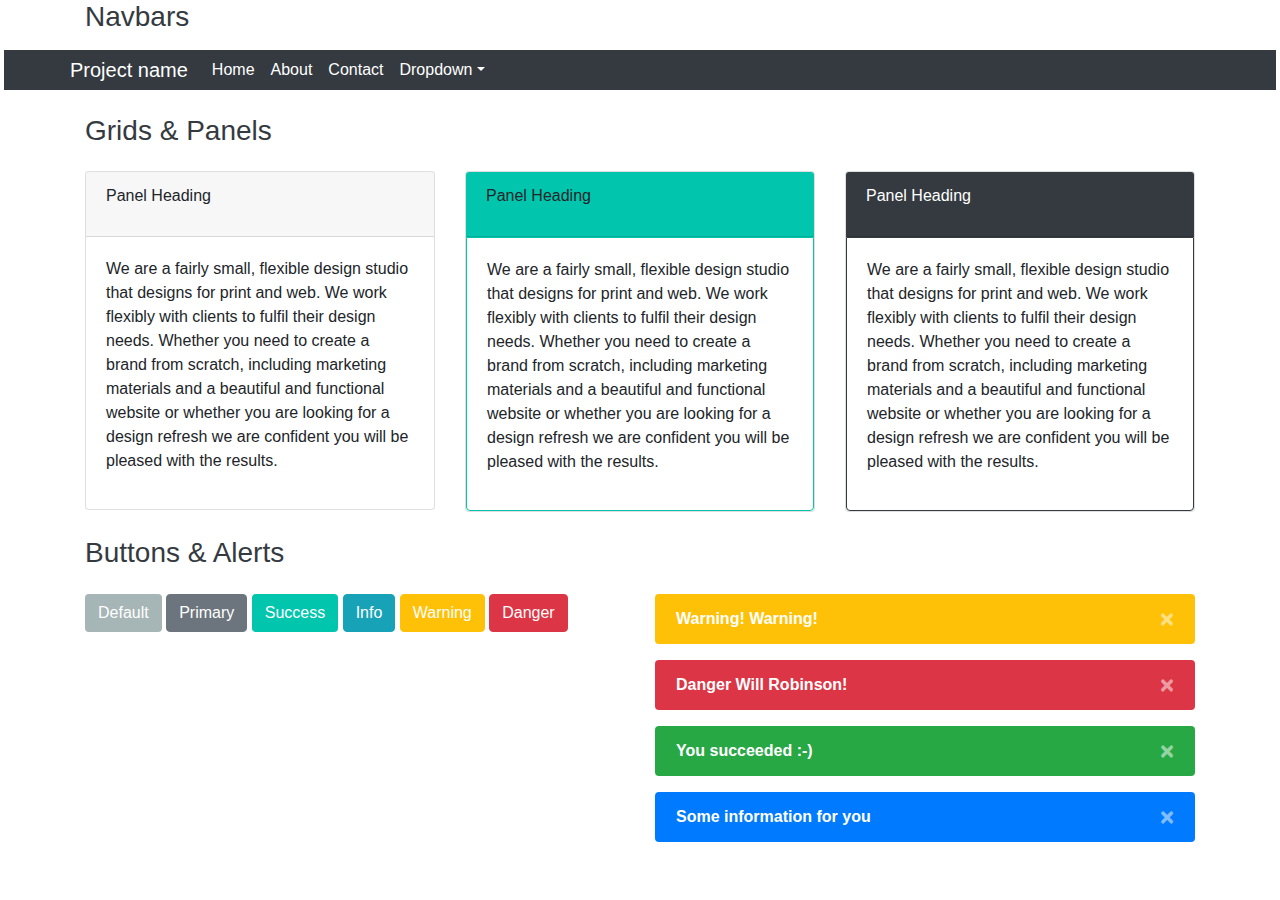
<file: Bootstrap 9-dars/index4.html>
<!DOCTYPE html>
<html lang="en">
<head>
    <meta charset="UTF-8">
    <title>Title</title>
    <link rel="stylesheet" href="css/bootstrap.css">
    <link rel="stylesheet" href="css/main4.css">
</head>
<body>
<div class="container">
    <h3 class="text-dark">Navbars</h3>
</div>

<nav class="navbar-expand-md navbar-dark bg-dark sticky-top mt-1 mb-1 ml-1 mr-1 my-3">
    <div class="container">
        <div class="row">
            <a href="#" class="navbar-brand active">Project name</a>
            <ul class="navbar-nav position-relative active">
                <li class="nav-item">
                    <a href="#" class="nav-link button111 active">Home</a>
                </li>
                <li class="nav-item">
                    <a href="#" class="nav-link button111 active">About</a>
                </li>
                <li class="nav-item">
                    <a href="#" class="nav-link button111 active">Contact</a>
                </li>
                <li class="nav-item">
                    <a href="#" class="nav-link dropdown-toggle active" data-toggle="dropdown">Dropdown</a>
                    <ul class="dropdown-menu">
                        <li class="dropdown-item"><a href="#">a</a></li>
                        <li class="dropdown-item"><a href="#">b</a></li>
                        <li class="dropdown-item"><a href="#">c</a></li>
                    </ul>
                </li>
            </ul>
        </div>
    </div>
</nav>
<div class="container my-4" >
    <h3 class="text-dark">Grids & Panels</h3>
</div>
<div class="container">
    <div class="row">
        <div class="col-md-4">
            <div class="card">
                <div class="card-header">
                    <p>Panel Heading</p>
                </div>
                <div class="card-body">
                    <p>
                        We are a fairly small, flexible design studio that designs for print and web.
                        We work flexibly with clients to fulfil their design needs. Whether you need
                        to create a brand from scratch, including marketing materials and a beautiful
                        and functional website or whether you are looking for a design refresh we are
                        confident you will be pleased with the results.
                    </p>
                </div>
            </div>
        </div>
        <div class="col-md-4">
            <div class="card">
                <div class="card-header" style="background-color: #01c6ad">
                    <p>Panel Heading</p>
                </div>
                <div class="card-body " style="border: 1px solid #01c6ad; border-bottom-left-radius: 0.25rem; border-bottom-right-radius: 0.25rem;">
                    <p>
                        We are a fairly small, flexible design studio that designs for print and web.
                        We work flexibly with clients to fulfil their design needs. Whether you need
                        to create a brand from scratch, including marketing materials and a beautiful
                        and functional website or whether you are looking for a design refresh we are
                        confident you will be pleased with the results.
                    </p>
                </div>
            </div>
        </div>
        <div class="col-md-4">
            <div class="card">
                <div class="card-header bg-dark text-white" style="background-color: #01c6ad">
                    <p>Panel Heading</p>
                </div>
                <div class="card-body" style="border: 1px solid #343a40; border-bottom-left-radius: 0.25rem; border-bottom-right-radius: 0.25rem;">
                    <p>
                        We are a fairly small, flexible design studio that designs for print and web.
                        We work flexibly with clients to fulfil their design needs. Whether you need
                        to create a brand from scratch, including marketing materials and a beautiful
                        and functional website or whether you are looking for a design refresh we are
                        confident you will be pleased with the results.
                    </p>
                </div>
            </div>
        </div>
    </div>
</div>
<div class="container my-4">
    <h3 class="text-dark">Buttons & Alerts</h3>
</div>
<div class="container">
    <div class="row">
        <div class="col-md-6">
            <button type="button" class="btn text-white" style="background-color:#a6b5b5 ">Default</button>
            <button type="button" class="btn btn-secondary">Primary</button>
            <button type="button" class="btn text-white" style="background-color: #01c6ad">Success</button>
            <button type="button" class="btn btn-info">Info</button>
            <button type="button" class="btn btn-warning text-white">Warning</button>
            <button type="button" class="btn btn-danger">Danger</button>
        </div>
        <div class="col-md-6">
            <div class="alert bg-warning">
                <strong class="text-white">Warning! Warning!</strong>
                <span class="close text-white" data-dismiss="alert">&times;</span>
            </div>
            <div class="alert bg-danger">
                <strong class="text-white">Danger Will Robinson!</strong>
                <span class="close text-white" data-dismiss="alert">&times;</span>
            </div>
            <div class="alert bg-success">
                <strong class="text-white">You succeeded :-)</strong>
                <span class="close text-white" data-dismiss="alert">&times;</span>
            </div>
            <div class="alert bg-primary">
                <strong class="text-white">Some information for you</strong>
                <span class="close text-white" data-dismiss="alert">&times;</span>
            </div>
        </div>
    </div>
</div>

<script src="js/jQuery.min.js"></script>
<script src="js/src/popover.js"></script>
<script src="js/bootstrap.js"></script>
</body>
</html>
</file>
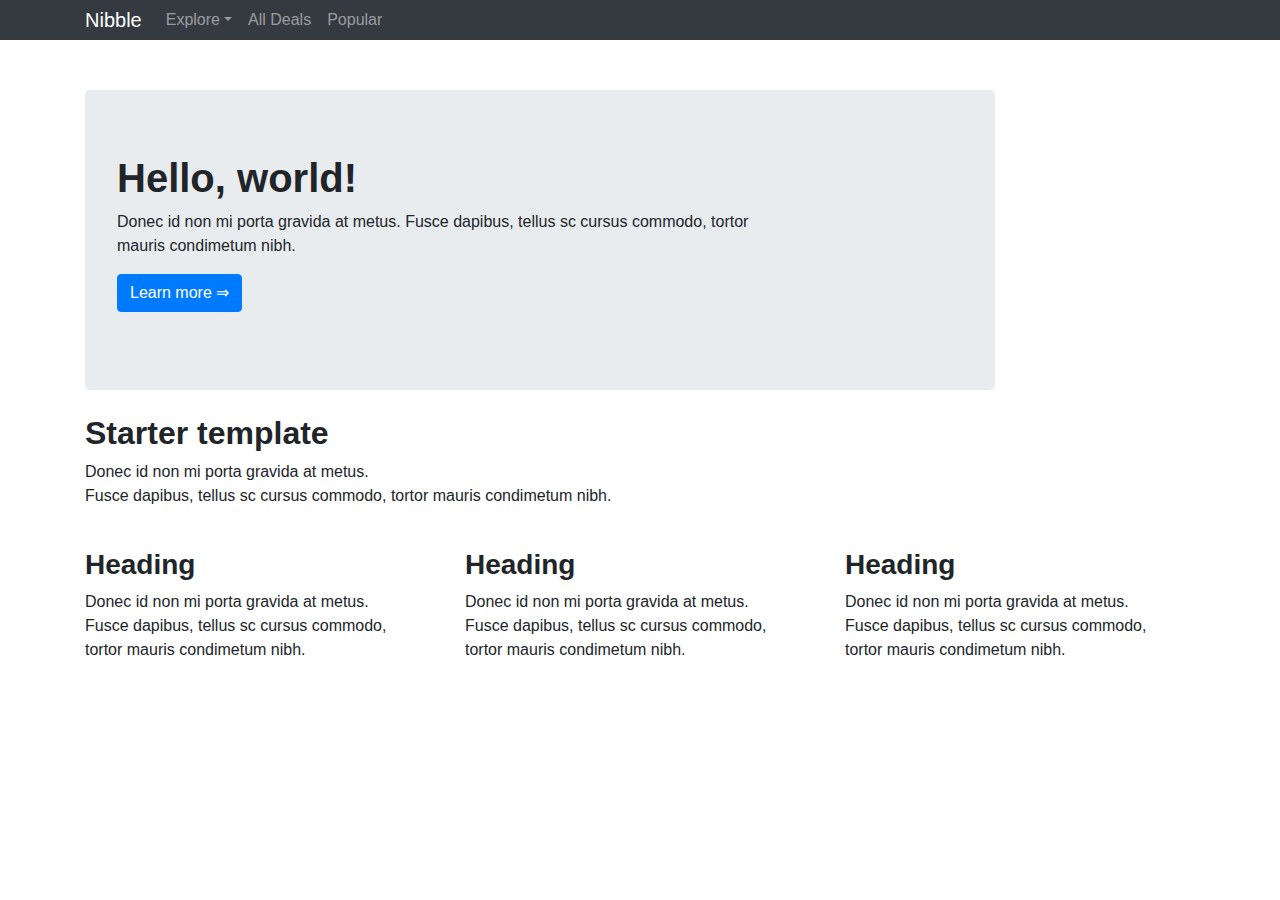
<file: Bootstrap 9-dars/index5.html>
<!DOCTYPE html>
<html lang="en">
<head>
    <meta charset="UTF-8">
    <title>Title</title>
    <link rel="stylesheet" href="css/bootstrap.css">
    <link rel="stylesheet" href="css/main5.css">
</head>
<body>
<nav class=" navbar-expand-lg sticky-top navbar-dark bg-dark">
    <div class="container">

            <ul class="navbar-nav">
                <a href="#" class="navbar-brand">Nibble</a>
                <li class="nav-item position-relative">
                    <a href="#" class="nav-link dropdown-toggle" data-toggle="dropdown">Explore</a>
                    <ul class="dropdown-menu">
                        <li class="dropdown-item">none</li>
                        <li class="dropdown-item">none</li>
                        <li class="dropdown-item">none</li>
                    </ul>
                </li>
                <li class="nav-item">
                    <a href="#" class="nav-link"> All Deals</a>
                </li>
                <li class="nav-item">
                    <a href="#" class="nav-link">Popular</a>
                </li>
                <li class="nav-item">
            </ul>
    </div>
</nav>
<div class="container">
    <div class="row">
        <div class="col">
            <div class="jumbotron" style="margin:50px 200px 0 0; height: 300px">
                <h1><strong>Hello, world!</strong></h1>
                <p>Donec id non mi porta gravida at metus. Fusce dapibus, tellus sc cursus commodo, tortor <br> mauris condimetum nibh.</p>
                <button type="button" class="btn btn-primary">Learn more &DoubleRightArrow;</button>
            </div>
        </div>
    </div>
    <div class="row my-4">
        <div class="col-md-6">
            <h2><strong>Starter template</strong></h2>
            <p>Donec id non mi porta gravida at metus. <br> Fusce dapibus, tellus sc cursus commodo, tortor mauris condimetum nibh.</p>
        </div>
    </div>
    <div class="row my-1">
        <div class="col-md-4">
            <h3><strong>Heading</strong></h3>
            <p>Donec id non mi porta gravida at metus. <br> Fusce dapibus, tellus sc cursus commodo, <br> tortor mauris condimetum nibh.</p>
        </div>
        <div class="col-md-4">
            <h3><strong>Heading</strong></h3>
            <p>Donec id non mi porta gravida at metus. <br> Fusce dapibus, tellus sc cursus commodo, <br> tortor mauris condimetum nibh.</p>
        </div>
        <div class="col-md-4">
            <h3><strong>Heading</strong></h3>
            <p>Donec id non mi porta gravida at metus. <br> Fusce dapibus, tellus sc cursus commodo, <br> tortor mauris condimetum nibh.</p>
        </div>
    </div>
</div>

<script src="js/jQuery.min.js"></script>
<script src="js/src/popover.js"></script>
<script src="js/bootstrap.js"></script>
</body>
</html>
</file>
<file: Bootstrap 9-dars/css/main4.css>
.button111:focus{
    background-color: #1d2e3d;
}
</file>
<file: Bootstrap 9-dars/css/main5.css>
.nav-link:focus{
    background-color:black ;
}
</file>
